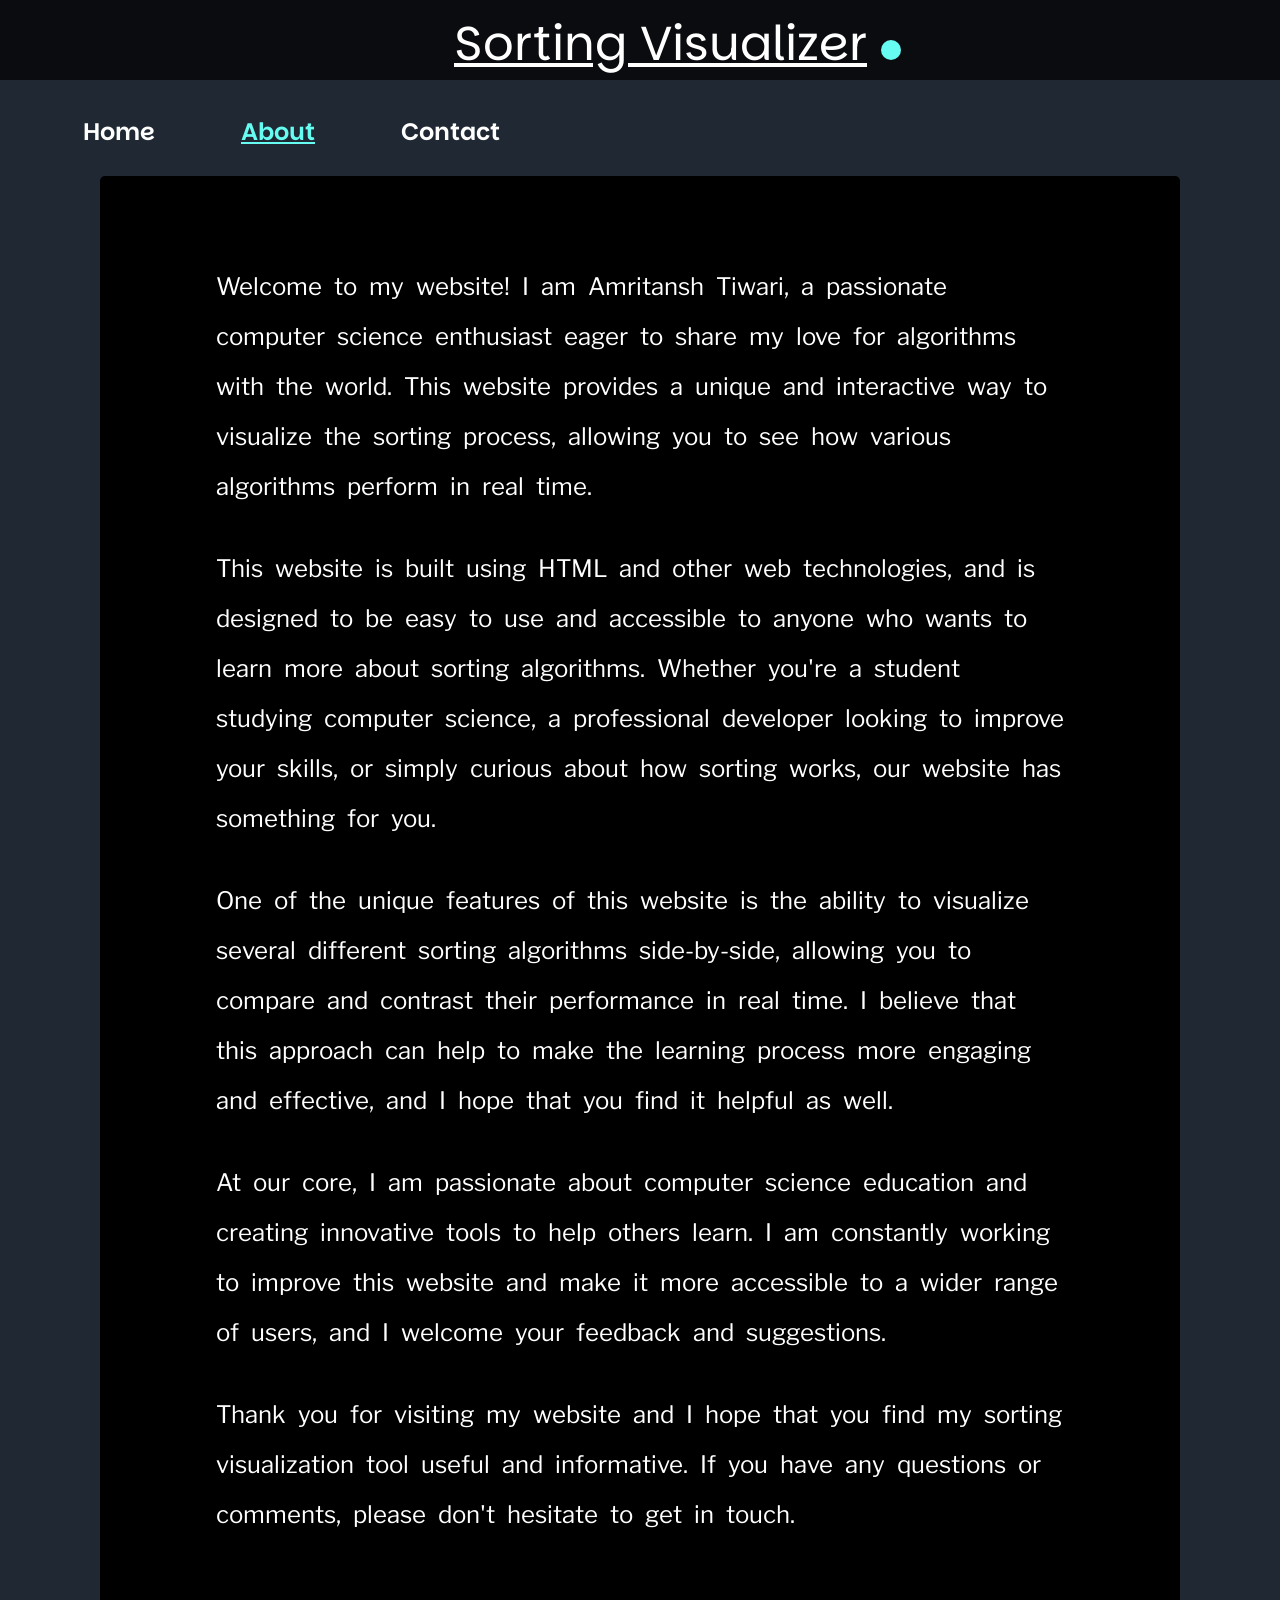
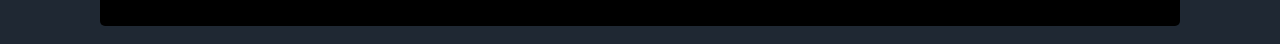
<file: About/about.html>
<!DOCTYPE html>
<html lang="en">

<head>
    <meta charset="UTF-8">
    <meta http-equiv="X-UA-Compatible" content="IE=edge">
    <meta name="viewport" content="width=device-width, initial-scale=1.0">
    <title>About</title>
    <link rel="stylesheet" href="about.css">
    <link rel="stylesheet" href="/Navigation bar/nav.css">
    <link rel="preconnect" href="https://fonts.googleapis.com">
    <link rel="preconnect" href="https://fonts.gstatic.com" crossorigin>
    <link rel="preconnect" href="https://fonts.googleapis.com">
<link rel="preconnect" href="https://fonts.gstatic.com" crossorigin>
<link rel="preconnect" href="https://fonts.googleapis.com">
<link rel="preconnect" href="https://fonts.gstatic.com" crossorigin>
<link href="https://fonts.googleapis.com/css2?family=Bevan:ital@0;1&family=Libre+Franklin:ital,wght@0,100..900;1,100..900&family=Matemasie&family=Nunito+Sans:ital,opsz,wght@0,6..12,200..1000;1,6..12,200..1000&family=Parkinsans:wght@300..800&family=Paytone+One&family=Permanent+Marker&family=Protest+Guerrilla&family=Rubik+Mono+One&family=Ubuntu:ital,wght@0,300;0,400;0,500;0,700;1,300;1,400;1,500;1,700&display=swap" rel="stylesheet">
</head>

<body class="bg-img">

    <header>
        <nav class="navbar1">
            <ul>
                <li>
                    <a id="logo" title="Go to home" href="/index.html">Sorting Visualizer</a>
                    <div class="animation-container">
                        <div class="animation-icon">
                        </div>
                </li>
            </ul>
        </nav>

        <nav class="navbar2">
            <ul>
                <li><a href="/index.html">Home</a></li>
                <li ><a href="/About us/about.html"><span class="tab-locator">About</span></a></li>
                <li><a href="/Contact/contact.html">Contact</a></li>
            </ul>
        </nav>
    </header>
    
    <main >
        <div class="text">
        <p >Welcome to my website! I am Amritansh Tiwari, a passionate computer
            science enthusiast eager to share my love for algorithms with the world. This website provides a unique and
            interactive way to visualize the sorting process, allowing you to see how various algorithms perform in real
            time.</p>
        <p >This website is built using HTML and other web technologies, and is designed to be
            easy to use and accessible to anyone who wants to learn more about sorting algorithms. Whether you're a
            student studying computer science, a professional developer looking to improve your skills, or simply
            curious about how sorting works, our website has something for you.</p>
        <p >One of the unique features of this website is the ability to visualize several
            different sorting algorithms side-by-side, allowing you to compare and contrast their performance in real
            time. I believe that this approach can help to make the learning process more engaging and effective, and
            I hope that you find it helpful as well.</p>
        <p >At our core, I am passionate about computer science
            education and creating innovative tools to help others learn. I am constantly working to improve this
            website and make it more accessible to a wider range of users, and I welcome your feedback and suggestions.
        </p>
        <p >Thank you for visiting my website and I hope that you find my sorting
            visualization tool useful and informative. If you have any questions or comments, please don't hesitate to
            get in touch.</p>
        </div>
    </main>
</body>
</html>
</file>
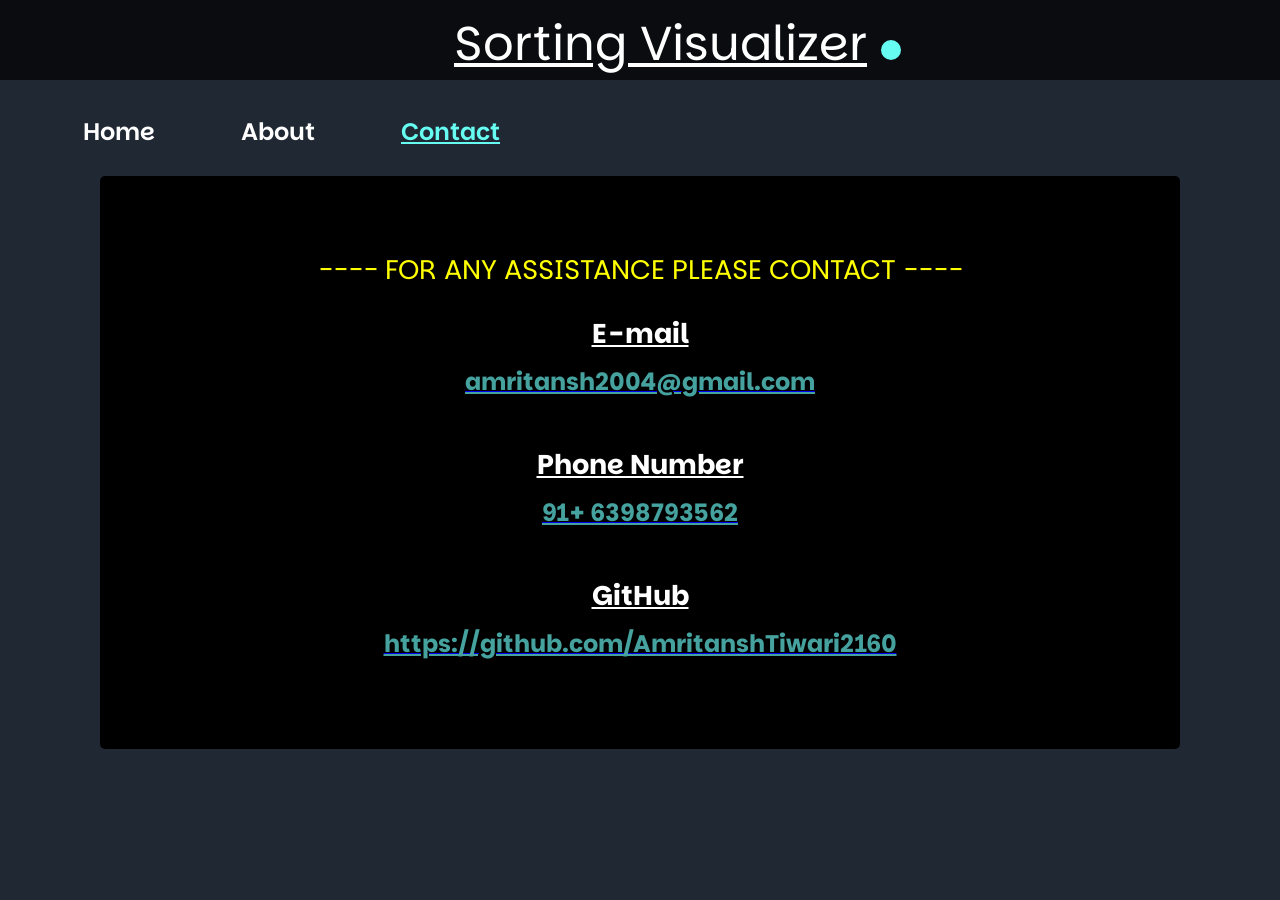
<file: Contact/contact.html>
<!DOCTYPE html>
<html lang="en">

<head>
    <meta charset="UTF-8">
    <meta http-equiv="X-UA-Compatible" content="IE=edge">
    <meta name="viewport" content="width=device-width, initial-scale=1.0">
    <title>Contact</title>
    <link rel="stylesheet" href="contact.css">
    <link rel="stylesheet" href="/Navigation bar/nav.css">
    <link rel="preconnect" href="https://fonts.googleapis.com">
    <link rel="preconnect" href="https://fonts.gstatic.com" crossorigin>
    <link rel="preconnect" href="https://fonts.googleapis.com">
    <link rel="preconnect" href="https://fonts.gstatic.com" crossorigin>
    <link rel="preconnect" href="https://fonts.googleapis.com">
<link rel="preconnect" href="https://fonts.gstatic.com" crossorigin>
<link href="https://fonts.googleapis.com/css2?family=Bevan:ital@0;1&family=Libre+Franklin:ital,wght@0,100..900;1,100..900&family=Matemasie&family=Nunito+Sans:ital,opsz,wght@0,6..12,200..1000;1,6..12,200..1000&family=Parkinsans:wght@300..800&family=Paytone+One&family=Permanent+Marker&family=Protest+Guerrilla&family=Rubik+Mono+One&family=Ubuntu:ital,wght@0,300;0,400;0,500;0,700;1,300;1,400;1,500;1,700&display=swap" rel="stylesheet">

</head>

<body>
    <header>
        <nav class="navbar1">
            <ul>
                <li>
                    <a id="logo" title="Go to home" href="/index.html">Sorting Visualizer</a>
                    <div class="animation-container">
                        <div class="animation-icon">
                        </div>
                </li>
            </ul>
        </nav>

        <nav class="navbar2">
            <ul>
                <li><a href="/index.html">Home</a></li>
                <li><a href="/About/about.html">About</a></li>
                <li ><a href="/Contact/contact.html"><span class="tab-locator">Contact</span></a></li>
            </ul>
        </nav>
    </header>

    <main class="text">
        <div class="centre-text">
            <h3 class="assistance">---- FOR ANY ASSISTANCE PLEASE CONTACT ----</h3><br><br><br>
            <p class="big">E-mail</p>
            <br>
            <span> <a href="mailto:amritansh2004@gmail.com">
                    <br>
                    <strong class="links">amritansh2004@gmail.com</strong>
                   </a>
            </span>
            <br><br>
            <br><br>
            <br>

            <p class="big ">Phone Number</p><br>

            <a href="callto:6398793562">
                <br>
                <span >
                    <strong class="links">91+ 6398793562</strong>
                </span>
            </a>
            </p>
            <br>
            <br>
            <br>
            <br>

            <p class="big">GitHub</p>
            <br>
            <a href="https://github.com/AmritanshTiwari2160">
                <span >
                    <br>
                    <strong class="links">https://github.com/AmritanshTiwari2160</strong>
                </span></a>
 
        </div>
    </main>
</body>

</html>
</file>
<file: About/about.css>
.text{
    background-color:black;    
    color: white;
    border-radius: 5px;
    margin: 18px 100px; 
    padding: 70px 100px;
    line-height: 50px;
    font-family: "Libre Franklin", serif;
    font-optical-sizing: auto;
    font-style: normal;
    font-size: 1.5rem;
 
}

.bg-img{
    background-repeat: no-repeat;
    background-size: 100% 100%;
}

body{
    background-color:#1F2833;   
}
    
p{
    word-spacing: 7px;
    padding: 16px;
}
</file>
<file: Navigation bar/nav.css>
* {
    margin: 0;
}

#logo {
    font-family: "Parkinsans", serif;
    font-size: 3rem;
    color: white;
    font-weight: lighter;
}

.navbar1 {
    top: 0px;
    left: 0px;
    z-index: 5;
    width: 100%;
    height: 80px;
    background-color: #0B0C10;
}

.navbar1 li {
    list-style: none;
}

.navbar1 ul {
    overflow: auto;
    display: flex;
    align-items: center;
    justify-content: center;
    padding-top: 10px;
    padding-left: 75px;
    font-weight: bold;
}

.navbar2 {
    font-family: "Parkinsans", serif;
    display:flex;
    margin-top: 15px;
    z-index: 5;
    width: auto;
    height: auto;
    font-size: auto;
    font-weight: 600;
}

.navbar2 li {
    list-style: none;
    margin: 10px 40px;
    font-size: large;
}

.navbar2 ul {
    overflow: auto;
    display: flex;
    align-items: center;
    float: left;
    padding-top: 10px;
}

.navbar2 li a {
    color: white;
    padding: 3px 3px;
    text-decoration: none;
    font-size: 1.5rem;
}

.navbar2 li a:hover {
    text-decoration: underline;
    color: #66FCF1;
}

.tab-locator {
    color: #66FCF1;
    text-decoration: underline;
}

.tab-locator-clr {
    background-color: #1F2833;
    border: none;
    text-decoration: underline;
    color: #66FCF1;
    transform: scale(1.2);
}

.animation-container {
    position: relative;
    display: inline-block;
    width: 20px;
    height: 20px;
    margin-left: 10px;
}

.animation-icon {
    width: 100%;
    height: 100%;
    background-color: #66FCF1;
    border-radius: 50%;
    animation: titleAnimation 0.5s infinite alternate;
}

@keyframes titleAnimation {
    from {
        transform: translateY(0);
    }
    to {
        transform: translateY(-25px);
    }
}

.jura {
    font-weight: lighter;
    font-size: 2rem;
}

/* Responsive Design */
@media (max-width: 1024px) {
    #logo {
        font-size: 2.5rem;
    }

    .navbar1 ul {
        justify-content: flex-start;
        padding-left: 20px;
    }

    .navbar2 li {
        margin: 10px 30px;
        font-size: 1.2rem;
    }
}

@media (max-width: 768px) {
    #logo {
        font-size: 2rem;
    }

    .navbar1 ul {
        flex-direction: column;
        align-items: center;
        padding-left: 0;
    }

    .navbar2 ul {
        flex-direction: column;
        align-items: center;
    }

    .navbar2 li {
        margin: 8px 0;
        font-size: 1rem;
    }
}

@media (max-width: 480px) {
    #logo {
        font-size: 1.8rem;
    }

    .navbar2 li {
        margin: 5px 0;
        font-size: 0.9rem;
    }

    .navbar1,
    .navbar2 {
        height: auto;
    }

    .navbar1 ul,
    .navbar2 ul {
        flex-direction: column;
        align-items: center;
        text-align: center;
    }
}
</file>
<file: Contact/contact.css>
.text{
    background-color:black;    
    color: white;
    border-radius: 5px;
    margin: 18px 100px; 
    padding: 70px 100px;
   
}

.centre-text{
    padding-top: 1rem;
    padding-bottom: 1.5rem;
    text-align: center;
    line-height: 1rem;
    font-family: "Franklin Libre", serif;
    font-weight:bolder; 
    border-color: white;
}

.big{

   text-decoration: underline;
   font-size: 1.7rem;
   font-family: "Parkinsans", serif;
   animation: gs 0.8s ease-in-out 1;
 }
 @keyframes gs {
    0% {
        transform: scale(0);
    }
    50%{
        transform: scale(1.2);
    }
    100% {
        transform: scale(1); /* Shrink back to normal size */
    }
  }

 .links{
    color: #45A29E;
    text-decoration: underline #45A29E;
    font-size: 1.5rem;
    font-family: "Parkinsans", serif;
 }

.links:visited {
    color: #ffffff;
}

.links:hover {
    color: rgb(240, 239, 239);
    transform: scale(1.1); 
}

.links:active {
    color: yellowgreen;
    transform: scale(1.05); 
}

 body{
    background-color:#1F2833;    
}

.assistance{
    font-size: 1.7rem;
    text-align: center;
    color: yellow;
    font-weight: lighter;
    transition: all 0s ease;
    animation: growShrink 1s ease-in-out 1;
    font-family: "Parkinsans", serif;
}

@keyframes growShrink {
    0% {
        transform: scale(0);
    }
    50%{
        transform: scale(1.2);
    }
    100% {
        transform: scale(1);
    }
}
</file>
